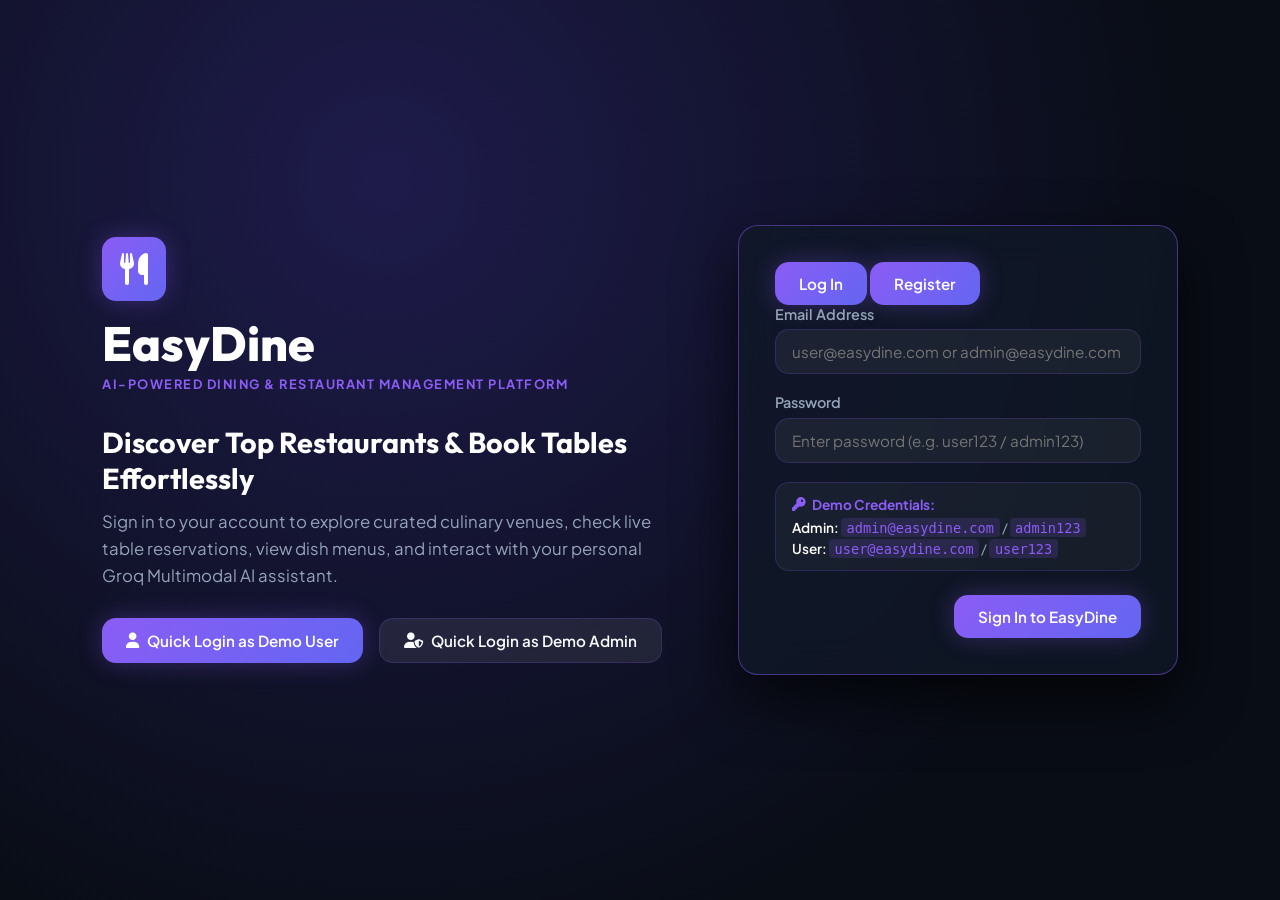
<file: frontend/index.html>
<!DOCTYPE html>
<html lang="en">

<head>
  <meta charset="utf-8" />
  <meta name="viewport" content="width=device-width, initial-scale=1" />
  <title>EasyDine — Discover, Reserve & Dine with AI</title>

  <!-- Google Fonts -->
  <link rel="preconnect" href="https://fonts.googleapis.com">
  <link rel="preconnect" href="https://fonts.gstatic.com" crossorigin>
  <link href="https://fonts.googleapis.com/css2?family=Outfit:wght@400;500;600;700;800&family=Plus+Jakarta+Sans:wght@400;500;600;700&display=swap" rel="stylesheet">

  <link rel="stylesheet" href="https://cdnjs.cloudflare.com/ajax/libs/font-awesome/6.5.0/css/all.min.css" />
  <link rel="stylesheet" href="./styles/main.css" />
</head>

<body class="dashboard-body">

  <!-- ==================== 1. LANDING & LOGIN ENTRANCE GATE ==================== -->
  <div id="landing-gate-section" class="landing-gate-container">
    <div class="landing-hero-content">
      <div class="landing-brand">
        <div class="logo-icon-wrapper large-logo">
          <i class="fa-solid fa-utensils logo-img"></i>
        </div>
        <h1>EasyDine</h1>
        <p class="landing-tagline">AI-POWERED DINING & RESTAURANT MANAGEMENT PLATFORM</p>
      </div>

      <div class="landing-intro">
        <h2>Discover Top Restaurants & Book Tables Effortlessly</h2>
        <p>Sign in to your account to explore curated culinary venues, check live table reservations, view dish menus, and interact with your personal Groq Multimodal AI assistant.</p>
        
        <div class="quick-demo-buttons">
          <button type="button" id="quick-demo-user-btn" class="btn-primary">
            <i class="fa-solid fa-user"></i> Quick Login as Demo User
          </button>
          <button type="button" id="quick-demo-admin-btn" class="btn-secondary">
            <i class="fa-solid fa-user-shield"></i> Quick Login as Demo Admin
          </button>
        </div>
      </div>
    </div>

    <!-- Embedded Auth Card -->
    <div class="landing-auth-card">
      <div class="auth-tabs">
        <button type="button" id="gate-tab-login" class="auth-tab active">Log In</button>
        <button type="button" id="gate-tab-signup" class="auth-tab">Register</button>
      </div>

      <!-- Login Form -->
      <form id="gate-login-form">
        <div class="form-group">
          <label for="gate-login-email">Email Address</label>
          <input type="email" id="gate-login-email" required placeholder="user@easydine.com or admin@easydine.com" />
        </div>
        <div class="form-group">
          <label for="gate-login-password">Password</label>
          <input type="password" id="gate-login-password" required placeholder="Enter password (e.g. user123 / admin123)" />
        </div>
        <div class="demo-credentials-box">
          <div class="cred-title"><i class="fa-solid fa-key"></i> Demo Credentials:</div>
          <div class="cred-row">
            <span class="cred-label">Admin:</span> <code>admin@easydine.com</code> / <code>admin123</code>
          </div>
          <div class="cred-row">
            <span class="cred-label">User:</span> <code>user@easydine.com</code> / <code>user123</code>
          </div>
        </div>
        <div class="modal-actions">
          <button type="submit" class="btn-primary w-100">Sign In to EasyDine</button>
        </div>
      </form>

      <!-- Signup Form -->
      <form id="gate-signup-form" class="hidden">
        <div class="form-group">
          <label for="gate-signup-name">Full Name</label>
          <input type="text" id="gate-signup-name" required placeholder="John Doe" />
        </div>
        <div class="form-group">
          <label for="gate-signup-email">Email Address</label>
          <input type="email" id="gate-signup-email" required placeholder="your.email@domain.com" />
        </div>
        <div class="form-group">
          <label for="gate-signup-password">Password</label>
          <input type="password" id="gate-signup-password" required placeholder="Choose password" />
        </div>
        <div class="form-group">
          <label for="gate-signup-role">Account Type</label>
          <select id="gate-signup-role" class="form-select">
            <option value="user">User (Customer & Diner)</option>
            <option value="admin">Admin (Restaurant Manager)</option>
          </select>
        </div>
        <div class="modal-actions">
          <button type="submit" class="btn-primary w-100">Create Account</button>
        </div>
      </form>
    </div>
  </div>


  <!-- ==================== 2. MAIN DASHBOARD WORKSPACE (AUTHENTICATED) ==================== -->
  <div id="dashboard-workspace-wrapper" class="dashboard-container hidden">
    
    <!-- Persistent Left Sidebar Navigation -->
    <aside class="dashboard-sidebar">
      <div class="sidebar-brand">
        <div class="logo-icon-wrapper">
          <i class="fa-solid fa-utensils logo-img"></i>
        </div>
        <div class="brand-text">
          <h1>EasyDine</h1>
          <span class="brand-tag">DINE & AI MANAGER</span>
        </div>
      </div>

      <nav class="sidebar-menu">
        <div class="menu-label">MAIN NAVIGATION</div>
        <button class="sidebar-nav-btn active" data-tab="tab-overview">
          <i class="fa-solid fa-gauge-high"></i>
          <span>Dashboard</span>
        </button>
        <button class="sidebar-nav-btn" data-tab="tab-restaurants">
          <i class="fa-solid fa-utensils"></i>
          <span>Restaurants</span>
        </button>
        <button class="sidebar-nav-btn" data-tab="tab-bookings">
          <i class="fa-solid fa-calendar-days"></i>
          <span>Bookings</span>
        </button>
        <button class="sidebar-nav-btn" data-tab="tab-analytics">
          <i class="fa-solid fa-chart-pie"></i>
          <span>Analytics</span>
        </button>

        <div class="menu-label" style="margin-top: 1.5rem;">AI INTEGRATION</div>
        <a href="./pages/chat.html" class="sidebar-nav-btn sidebar-ai-btn">
          <i class="fa-solid fa-comments"></i>
          <span>AI Assistant</span>
          <span class="pulse-dot"></span>
        </a>
      </nav>

      <!-- Sidebar User Profile Footer -->
      <div class="sidebar-footer">
        <div id="auth-nav-container">
          <!-- Auth Badge loaded dynamically -->
        </div>
      </div>
    </aside>

    <!-- Main Workspace Container -->
    <main class="dashboard-workspace">
      
      <!-- Top Workspace Bar -->
      <header class="top-bar">
        <div class="top-bar-title">
          <h2 id="current-view-title">Overview Dashboard</h2>
          <span class="top-bar-sub" id="current-view-sub">Real-time restaurant metrics & reservations</span>
        </div>
        <div class="top-bar-actions" style="display: flex; gap: 0.75rem; align-items: center;">
          <div id="top-bar-auth-container">
            <!-- Rendered dynamically -->
          </div>
          <button id="add-restaurant-btn" class="btn-primary admin-only" style="display: none;">
            <i class="fa-solid fa-plus"></i> Add Restaurant
          </button>
        </div>
      </header>

      <!-- Tab Pane 1: Overview Dashboard -->
      <section id="tab-overview" class="tab-pane active">
        <div class="hero-banner">
          <div class="hero-content">
            <div class="hero-badge"><i class="fa-solid fa-sparkles"></i> AI Powered Assistant Ready</div>
            <h2>Welcome to EasyDine Executive Suite</h2>
            <p>Monitor dining operations, explore culinary venues, check live table bookings, and leverage conversational AI.</p>
          </div>
        </div>

        <div class="stats-row">
          <div class="stat-card">
            <div class="stat-icon icon-violet"><i class="fa-solid fa-store"></i></div>
            <div class="stat-info">
              <span class="stat-value" id="stat-resto-count">--</span>
              <span class="stat-label">Restaurants</span>
            </div>
          </div>
          <div class="stat-card">
            <div class="stat-icon icon-emerald"><i class="fa-solid fa-calendar-check"></i></div>
            <div class="stat-info">
              <span class="stat-value" id="stat-bookings-count">--</span>
              <span class="stat-label">Active Bookings</span>
            </div>
          </div>
          <div class="stat-card">
            <div class="stat-icon icon-amber"><i class="fa-solid fa-robot"></i></div>
            <div class="stat-info">
              <span class="stat-value">Groq Llama 3.3</span>
              <span class="stat-label">Multimodal Voice AI</span>
            </div>
          </div>
        </div>

        <!-- Featured Restaurants Preview Grid -->
        <div class="overview-section" style="margin-top: 2.5rem;">
          <div class="section-heading-row">
            <h3><i class="fa-solid fa-fire text-violet"></i> Featured Restaurants Overview</h3>
            <button class="btn-secondary btn-sm" onclick="document.querySelector('.sidebar-nav-btn[data-tab=tab-restaurants]').click()">View All <i class="fa-solid fa-arrow-right"></i></button>
          </div>
          <div id="overview-restaurants" class="restaurants-grid" style="margin-top: 1rem;">
            <!-- Rendered dynamically -->
          </div>
        </div>

        <!-- Recent Bookings Preview Grid -->
        <div class="overview-section" style="margin-top: 2.5rem;">
          <div class="section-heading-row">
            <h3><i class="fa-solid fa-calendar-days text-emerald"></i> Recent Bookings Preview</h3>
            <button class="btn-secondary btn-sm" onclick="document.querySelector('.sidebar-nav-btn[data-tab=tab-bookings]').click()">View All <i class="fa-solid fa-arrow-right"></i></button>
          </div>
          <div id="overview-reservations" class="reservations-grid" style="margin-top: 1rem;">
            <!-- Rendered dynamically -->
          </div>
        </div>
      </section>

      <!-- Tab Pane 2: Restaurants Directory -->
      <section id="tab-restaurants" class="tab-pane hidden">
        <div class="filter-bar">
          <div class="search-input-wrapper">
            <i class="fa-solid fa-magnifying-glass search-icon"></i>
            <input type="text" id="restaurant-search-input" placeholder="Search restaurant by name, location, or cuisine..." />
          </div>
          <div class="cuisine-filter-group">
            <button class="filter-pill active" data-cuisine="all">All Cuisines</button>
            <button class="filter-pill" data-cuisine="Italian">Italian</button>
            <button class="filter-pill" data-cuisine="Indian">Indian</button>
            <button class="filter-pill" data-cuisine="Mexican">Mexican</button>
            <button class="filter-pill" data-cuisine="Chinese">Chinese</button>
          </div>
        </div>

        <div id="restaurants" class="restaurants-grid">
          <!-- Restaurant cards loaded dynamically -->
        </div>
      </section>

      <!-- Tab Pane 3: Bookings & Reservations -->
      <section id="tab-bookings" class="tab-pane hidden">
        <div class="action-bar" style="margin-bottom: 1.25rem; display: flex; justify-content: space-between; align-items: center; flex-wrap: wrap; gap: 1rem;">
          <div class="section-intro">
            <h3><i class="fa-solid fa-calendar-days text-emerald"></i> Table Reservations Suite</h3>
            <p>Interactive table bookings directory, guest management & reservation schedule</p>
          </div>
          <button id="open-booking-modal-btn" class="btn-primary">
            <i class="fa-solid fa-calendar-plus"></i> Book a New Table
          </button>
        </div>

        <!-- Interactive Search & Filter Bar for Bookings -->
        <div class="filter-bar" style="margin-bottom: 1.5rem;">
          <div class="search-input-wrapper">
            <i class="fa-solid fa-magnifying-glass search-icon"></i>
            <input type="text" id="booking-search-input" placeholder="Search booking by guest name, ID, or venue..." />
          </div>
          <div class="cuisine-filter-group">
            <button class="booking-filter-pill active" data-filter="all">All Bookings</button>
            <button class="booking-filter-pill" data-filter="today">Today's Reservations</button>
            <button class="booking-filter-pill" data-filter="upcoming">Upcoming</button>
            <button class="booking-filter-pill" data-filter="large">Large Groups (4+)</button>
          </div>
        </div>

        <div id="reservations-list-container" class="reservations-grid">
          <!-- Reservation cards loaded dynamically -->
        </div>
      </section>

      <!-- Tab Pane 4: System Analytics & Insights -->
      <section id="tab-analytics" class="tab-pane hidden">
        <div class="analytics-grid">
          <div class="analytics-card">
            <div class="analytics-card-header">
              <i class="fa-solid fa-trophy text-amber"></i>
              <h3>Top Rated Restaurant</h3>
            </div>
            <div class="analytics-card-body" id="analytics-top-rated">
              <p class="placeholder-text">Loading insights...</p>
            </div>
          </div>

          <div class="analytics-card">
            <div class="analytics-card-header">
              <i class="fa-solid fa-clock-rotate-left text-violet"></i>
              <h3>Recently Added Venue</h3>
            </div>
            <div class="analytics-card-body" id="analytics-recent-resto">
              <p class="placeholder-text">Loading insights...</p>
            </div>
          </div>

          <div class="analytics-card">
            <div class="analytics-card-header">
              <i class="fa-solid fa-fire text-emerald"></i>
              <h3>Category Highlight</h3>
            </div>
            <div class="analytics-card-body" id="analytics-category">
              <p class="placeholder-text">Loading insights...</p>
            </div>
          </div>
        </div>
      </section>

    </main>
  </div>

  <!-- Add Restaurant Modal Dialog (Admin Only) -->
  <div id="restaurant-modal" class="modal hidden">
    <div class="modal-overlay"></div>
    <div class="modal-content">
      <div class="modal-header">
        <h3><i class="fa-solid fa-utensils"></i> Add New Restaurant</h3>
        <button type="button" class="close-modal-icon" id="close-modal-icon">&times;</button>
      </div>
      <form id="restaurant-form">
        <div class="form-group">
          <label for="resto-name">Restaurant Name</label>
          <input type="text" id="resto-name" required placeholder="e.g. Italian Bistro" />
        </div>

        <div class="form-group">
          <label for="resto-location">Location</label>
          <input type="text" id="resto-location" required placeholder="City, State or Address" />
        </div>

        <div class="form-group">
          <label for="resto-cuisine">Cuisine Type</label>
          <input type="text" id="resto-cuisine" required placeholder="e.g. Italian, Continental, Indian" />
        </div>

        <div class="form-group">
          <label for="resto-rating">Rating (0 - 5)</label>
          <input type="number" step="0.1" min="0" max="5" id="resto-rating" placeholder="4.5" />
        </div>

        <div class="modal-actions">
          <button type="submit" class="btn-primary">Save Restaurant</button>
          <button type="button" id="cancel-modal-btn" class="btn-secondary cancel">Cancel</button>
        </div>
      </form>
    </div>
  </div>

  <!-- Restaurant Menu Items Modal -->
  <div id="menu-modal" class="modal hidden">
    <div class="modal-overlay"></div>
    <div class="modal-content menu-modal-content">
      <div class="modal-header">
        <div>
          <h3 id="menu-modal-title"><i class="fa-solid fa-utensils text-violet"></i> Restaurant Menu</h3>
          <p id="menu-modal-subtitle" class="subtext">Available dishes & pricing</p>
        </div>
        <button type="button" class="close-modal-icon" id="close-menu-modal">&times;</button>
      </div>
      
      <div id="menu-items-list" class="menu-dishes-grid">
        <!-- Dish items populated dynamically -->
      </div>

      <div class="modal-actions" style="margin-top: 1.5rem;">
        <a href="./pages/chat.html" class="btn-primary"><i class="fa-solid fa-comments"></i> Order with AI Assistant</a>
        <button type="button" id="close-menu-btn" class="btn-secondary">Close</button>
      </div>
    </div>
  </div>

  <!-- New Table Booking Modal -->
  <div id="booking-modal" class="modal hidden">
    <div class="modal-overlay"></div>
    <div class="modal-content">
      <div class="modal-header">
        <h3><i class="fa-solid fa-calendar-plus text-emerald"></i> Book a Table Reservation</h3>
        <button type="button" class="close-modal-icon" id="close-booking-modal">&times;</button>
      </div>
      <form id="booking-form">
        <div class="form-group">
          <label for="booking-resto-select">Select Restaurant</label>
          <select id="booking-resto-select" class="form-select" required>
            <!-- Populated dynamically -->
          </select>
        </div>

        <div class="form-group">
          <label for="booking-time">Reservation Date & Time</label>
          <input type="datetime-local" id="booking-time" required />
        </div>

        <div class="form-group">
          <label for="booking-guests">Number of Guests</label>
          <input type="number" id="booking-guests" min="1" max="20" value="2" required />
        </div>

        <div class="form-group">
          <label for="booking-user-id">Guest Name / User ID</label>
          <input type="text" id="booking-user-id" placeholder="e.g. John Doe" required />
        </div>

        <div class="modal-actions">
          <button type="submit" class="btn-primary">Confirm Reservation</button>
          <button type="button" id="cancel-booking-btn" class="btn-secondary">Cancel</button>
        </div>
      </form>
    </div>
  </div>

  <script type="module" src="./scripts/auth.js"></script>
  <script type="module" src="./scripts/main.js"></script>
</body>
</html>
</file>
<file: frontend/styles/main.css>
/* EasyDine Premium Sidebar Dashboard Design System */
:root {
  /* Typography */
  --font-heading: 'Outfit', -apple-system, BlinkMacSystemFont, sans-serif;
  --font-body: 'Plus Jakarta Sans', -apple-system, BlinkMacSystemFont, sans-serif;

  /* Ultra-Premium Color Palette */
  --color-bg: #090D16;
  --color-bg-alt: #0F172A;
  --color-surface: rgba(17, 24, 39, 0.75);
  --color-surface-hover: rgba(30, 41, 59, 0.85);
  --color-surface-solid: #1E293B;

  /* Electric Violet, Mint Emerald & Amber Gradients */
  --grad-primary: linear-gradient(135deg, #8B5CF6 0%, #6366F1 100%);
  --grad-primary-hover: linear-gradient(135deg, #7C3AED 0%, #4F46E5 100%);
  --grad-emerald: linear-gradient(135deg, #10B981 0%, #059669 100%);
  --grad-amber: linear-gradient(135deg, #F59E0B 0%, #D97706 100%);
  --grad-sidebar: linear-gradient(180deg, #0B0F1D 0%, #080B16 100%);

  --color-primary: #8B5CF6;
  --color-secondary: #6366F1;
  --color-emerald: #10B981;
  --color-amber: #F59E0B;

  /* Text Colors */
  --color-text: #F8FAFC;
  --color-text-muted: #94A3B8;
  --color-text-dim: #64748B;
  --color-heading: #FFFFFF;

  /* Borders & Glows */
  --border-glass: 1px solid rgba(139, 92, 246, 0.2);
  --border-glass-hover: 1px solid rgba(139, 92, 246, 0.45);
  --shadow-glass: 0 12px 35px rgba(0, 0, 0, 0.5);
  --shadow-glow: 0 0 25px rgba(139, 92, 246, 0.3);
  --shadow-emerald-glow: 0 0 25px rgba(16, 185, 129, 0.3);

  /* Radius & Motion */
  --radius-sm: 8px;
  --radius-md: 14px;
  --radius-lg: 20px;
  --radius-full: 9999px;
  --transition-fast: all 0.2s cubic-bezier(0.4, 0, 0.2, 1);
  --transition-normal: all 0.3s cubic-bezier(0.4, 0, 0.2, 1);
}

* {
  margin: 0;
  padding: 0;
  box-sizing: border-box;
}

html, body {
  height: 100%;
  overflow: hidden;
  font-family: var(--font-body);
  background-color: var(--color-bg);
  color: var(--color-text);
}

/* Custom Scrollbars */
::-webkit-scrollbar {
  width: 6px;
  height: 6px;
}
::-webkit-scrollbar-track {
  background: var(--color-bg);
}
::-webkit-scrollbar-thumb {
  background: rgba(139, 92, 246, 0.3);
  border-radius: var(--radius-full);
}
::-webkit-scrollbar-thumb:hover {
  background: var(--color-primary);
}

/* Main Dashboard Container (Flex Row Layout) */
.dashboard-container {
  display: flex;
  width: 100vw;
  height: 100vh;
  overflow: hidden;
  background: radial-gradient(circle at 0% 0%, #1E1B4B 0%, #090D16 65%);
}

/* Persistent Left Sidebar Navigation */
.dashboard-sidebar {
  width: 280px;
  flex-shrink: 0;
  background: var(--grad-sidebar);
  border-right: var(--border-glass);
  display: flex;
  flex-direction: column;
  padding: 1.5rem 1.25rem;
  z-index: 100;
  box-shadow: 4px 0 25px rgba(0, 0, 0, 0.5);
}

.sidebar-brand {
  display: flex;
  align-items: center;
  gap: 0.85rem;
  padding-bottom: 1.5rem;
  margin-bottom: 1.5rem;
  border-bottom: var(--border-glass);
}

.logo-icon-wrapper {
  width: 44px;
  height: 44px;
  border-radius: var(--radius-md);
  background: var(--grad-primary);
  display: grid;
  place-items: center;
  box-shadow: var(--shadow-glow);
}

.logo-img {
  font-size: 1.3rem;
  color: #FFFFFF;
}

.brand-text h1 {
  font-family: var(--font-heading);
  font-size: 1.45rem;
  font-weight: 800;
  color: #FFFFFF;
  letter-spacing: -0.5px;
  line-height: 1.1;
}

.brand-tag {
  font-size: 0.65rem;
  font-weight: 700;
  color: var(--color-primary);
  letter-spacing: 1px;
}

/* Sidebar Menu */
.sidebar-menu {
  flex: 1;
  display: flex;
  flex-direction: column;
  gap: 0.4rem;
  overflow-y: auto;
}

.menu-label {
  font-size: 0.7rem;
  font-weight: 700;
  color: var(--color-text-dim);
  letter-spacing: 1px;
  margin-bottom: 0.4rem;
  padding-left: 0.5rem;
}

.sidebar-nav-btn {
  display: flex;
  align-items: center;
  gap: 0.85rem;
  padding: 0.85rem 1rem;
  background: transparent;
  border: 1px solid transparent;
  border-radius: var(--radius-md);
  color: var(--color-text-muted);
  font-family: var(--font-body);
  font-size: 0.95rem;
  font-weight: 600;
  cursor: pointer;
  text-decoration: none;
  transition: var(--transition-fast);
  width: 100%;
  text-align: left;
  position: relative;
}

.sidebar-nav-btn i {
  font-size: 1.1rem;
  width: 22px;
  text-align: center;
  transition: var(--transition-fast);
}

.sidebar-nav-btn:hover {
  background: rgba(255, 255, 255, 0.05);
  color: #FFFFFF;
}

.sidebar-nav-btn.active {
  background: rgba(139, 92, 246, 0.15);
  border-color: rgba(139, 92, 246, 0.4);
  color: #FFFFFF;
  box-shadow: inset 0 0 15px rgba(139, 92, 246, 0.15);
}

.sidebar-nav-btn.active i {
  color: var(--color-primary);
}

.sidebar-ai-btn {
  background: var(--grad-primary);
  color: #FFFFFF !important;
  box-shadow: var(--shadow-glow);
  margin-top: 0.25rem;
}

.sidebar-ai-btn:hover {
  background: var(--grad-primary-hover);
  transform: translateY(-2px);
}

.pulse-dot {
  width: 8px;
  height: 8px;
  border-radius: 50%;
  background: var(--color-emerald);
  box-shadow: 0 0 10px var(--color-emerald);
  margin-left: auto;
  animation: pulseGlow 1.5s infinite;
}

@keyframes pulseGlow {
  0% { transform: scale(0.9); opacity: 0.8; }
  50% { transform: scale(1.2); opacity: 1; }
  100% { transform: scale(0.9); opacity: 0.8; }
}

.sidebar-footer {
  padding-top: 1rem;
  border-top: var(--border-glass);
}

/* Main Workspace Area */
.section-heading-row {
  display: flex;
  justify-content: space-between;
  align-items: center;
  margin-bottom: 0.85rem;
}

.section-heading-row h3 {
  font-family: var(--font-heading);
  font-size: 1.3rem;
  font-weight: 700;
  color: var(--color-heading);
  display: flex;
  align-items: center;
  gap: 0.6rem;
}

.dashboard-workspace {
  flex: 1;
  display: flex;
  flex-direction: column;
  height: 100vh;
  overflow-y: auto;
  padding: 2rem 2.5rem;
}

/* Top Workspace Bar */
.top-bar {
  display: flex;
  justify-content: space-between;
  align-items: center;
  margin-bottom: 2rem;
  padding-bottom: 1.25rem;
  border-bottom: var(--border-glass);
}

.top-bar-title h2 {
  font-family: var(--font-heading);
  font-size: 1.8rem;
  font-weight: 700;
  color: var(--color-heading);
}

.top-bar-sub {
  color: var(--color-text-muted);
  font-size: 0.95rem;
}

/* Tab Panes */
.tab-pane {
  animation: fadeInUp 0.3s cubic-bezier(0.4, 0, 0.2, 1);
}

.tab-pane.hidden {
  display: none !important;
}

@keyframes fadeInUp {
  from { opacity: 0; transform: translateY(15px); }
  to { opacity: 1; transform: translateY(0); }
}

/* Hero Banner in Overview */
.hero-banner {
  background: var(--color-surface);
  backdrop-filter: blur(16px);
  border: var(--border-glass);
  border-radius: var(--radius-lg);
  padding: 2.5rem;
  margin-bottom: 2rem;
  box-shadow: var(--shadow-glass);
  position: relative;
  overflow: hidden;
}

.hero-banner::before {
  content: '';
  position: absolute;
  top: -50%;
  right: -20%;
  width: 350px;
  height: 350px;
  background: radial-gradient(circle, rgba(139, 92, 246, 0.25) 0%, transparent 70%);
  pointer-events: none;
}

.hero-badge {
  display: inline-flex;
  align-items: center;
  gap: 0.5rem;
  padding: 0.4rem 1rem;
  border-radius: var(--radius-full);
  background: rgba(139, 92, 246, 0.15);
  border: 1px solid rgba(139, 92, 246, 0.35);
  color: var(--color-primary);
  font-size: 0.85rem;
  font-weight: 600;
  margin-bottom: 1rem;
}

.hero-content h2 {
  font-family: var(--font-heading);
  font-size: 2.2rem;
  font-weight: 800;
  color: #FFFFFF;
  margin-bottom: 0.75rem;
}

.hero-content p {
  color: var(--color-text-muted);
  font-size: 1.05rem;
  max-width: 700px;
}

/* Stat Counters Row */
.stats-row {
  display: grid;
  grid-template-columns: repeat(auto-fit, minmax(240px, 1fr));
  gap: 1.5rem;
  margin-top: 1.5rem;
}

.stat-card {
  background: var(--color-surface);
  backdrop-filter: blur(12px);
  border: var(--border-glass);
  border-radius: var(--radius-lg);
  padding: 1.25rem 1.5rem;
  display: flex;
  align-items: center;
  gap: 1.2rem;
  box-shadow: var(--shadow-glass);
  transition: var(--transition-fast);
}

.stat-card:hover {
  transform: translateY(-4px);
  border-color: var(--color-primary);
}

.stat-icon {
  width: 48px;
  height: 48px;
  border-radius: var(--radius-md);
  display: grid;
  place-items: center;
  font-size: 1.3rem;
}

.icon-violet { background: rgba(139, 92, 246, 0.15); color: var(--color-primary); }
.icon-emerald { background: rgba(16, 185, 129, 0.15); color: var(--color-emerald); }
.icon-amber { background: rgba(245, 158, 11, 0.15); color: var(--color-amber); }

.stat-info {
  display: flex;
  flex-direction: column;
}

.stat-value {
  font-family: var(--font-heading);
  font-size: 1.5rem;
  font-weight: 800;
  color: #FFFFFF;
}

.stat-label {
  font-size: 0.85rem;
  color: var(--color-text-muted);
}

/* Filter Bar & Search */
.filter-bar {
  display: flex;
  flex-direction: column;
  gap: 1.2rem;
  margin-bottom: 2rem;
}

.search-input-wrapper {
  position: relative;
  width: 100%;
}

.search-icon {
  position: absolute;
  left: 1.25rem;
  top: 50%;
  transform: translateY(-50%);
  color: var(--color-text-dim);
}

.search-input-wrapper input {
  width: 100%;
  padding: 0.85rem 1rem 0.85rem 3rem;
  background: var(--color-surface);
  border: var(--border-glass);
  border-radius: var(--radius-md);
  color: #FFFFFF;
  font-family: var(--font-body);
  font-size: 0.95rem;
  transition: var(--transition-fast);
}

.search-input-wrapper input:focus {
  outline: none;
  border-color: var(--color-primary);
  box-shadow: 0 0 20px rgba(139, 92, 246, 0.25);
}

.cuisine-filter-group {
  display: flex;
  gap: 0.6rem;
  flex-wrap: wrap;
}

.filter-pill {
  background: rgba(255, 255, 255, 0.04);
  border: var(--border-glass);
  color: var(--color-text-muted);
  padding: 0.5rem 1.2rem;
  border-radius: var(--radius-full);
  font-size: 0.85rem;
  font-weight: 600;
  cursor: pointer;
  transition: var(--transition-fast);
}

.filter-pill:hover,
.filter-pill.active {
  background: var(--grad-primary);
  color: #FFFFFF;
  border-color: transparent;
  box-shadow: var(--shadow-glow);
}

/* Restaurant Cards Grid */
.restaurants-grid {
  display: grid;
  grid-template-columns: repeat(auto-fill, minmax(320px, 1fr));
  gap: 1.75rem;
}

.restaurant-card {
  background: var(--color-surface);
  backdrop-filter: blur(12px);
  border: var(--border-glass);
  border-radius: var(--radius-lg);
  overflow: hidden;
  transition: var(--transition-normal);
  display: flex;
  flex-direction: column;
}

.restaurant-card-banner {
  position: relative;
  width: 100%;
  height: 180px;
  overflow: hidden;
}

.restaurant-img {
  width: 100%;
  height: 100%;
  object-fit: cover;
  transition: transform 0.4s ease;
}

.restaurant-card:hover .restaurant-img {
  transform: scale(1.06);
}

.cuisine-tag-badge {
  position: absolute;
  bottom: 0.75rem;
  left: 0.75rem;
  background: rgba(9, 13, 22, 0.85);
  backdrop-filter: blur(8px);
  border: 1px solid rgba(139, 92, 246, 0.4);
  color: var(--color-primary);
  padding: 0.25rem 0.75rem;
  border-radius: var(--radius-full);
  font-size: 0.75rem;
  font-weight: 700;
  text-transform: uppercase;
  letter-spacing: 0.5px;
}

.badge-guests-pill {
  position: absolute;
  bottom: 0.75rem;
  right: 0.75rem;
  background: rgba(9, 13, 22, 0.85);
  backdrop-filter: blur(8px);
  border: 1px solid rgba(16, 185, 129, 0.4);
  color: var(--color-emerald);
  padding: 0.25rem 0.75rem;
  border-radius: var(--radius-full);
  font-size: 0.75rem;
  font-weight: 700;
}

.booking-filter-pill {
  background: rgba(255, 255, 255, 0.05);
  border: var(--border-glass);
  color: var(--color-text-muted);
  padding: 0.5rem 1.25rem;
  border-radius: var(--radius-full);
  font-size: 0.85rem;
  font-weight: 600;
  cursor: pointer;
  transition: var(--transition-fast);
}

.booking-filter-pill:hover,
.booking-filter-pill.active {
  background: var(--color-emerald);
  color: #FFFFFF;
  border-color: var(--color-emerald);
  box-shadow: 0 0 15px rgba(16, 185, 129, 0.3);
}

/* Reservation Ticket Cards (Image-Free Ticket Design) */
.reservation-ticket-card {
  background: var(--color-surface);
  backdrop-filter: blur(16px);
  border: 1px solid rgba(255, 255, 255, 0.08);
  border-radius: var(--radius-lg);
  padding: 1.5rem;
  transition: var(--transition-normal);
  display: flex;
  flex-direction: column;
  justify-content: space-between;
  position: relative;
}

.reservation-ticket-card:hover {
  transform: translateY(-5px);
  border-color: var(--color-emerald);
  box-shadow: 0 10px 30px rgba(16, 185, 129, 0.15);
}

.ticket-header {
  display: flex;
  justify-content: space-between;
  align-items: center;
  margin-bottom: 1rem;
  padding-bottom: 0.75rem;
  border-bottom: 1px dashed rgba(255, 255, 255, 0.1);
}

.ticket-badge {
  font-size: 0.75rem;
  font-weight: 700;
  color: var(--color-primary);
  letter-spacing: 0.5px;
}

.status-glow-badge {
  padding: 0.25rem 0.65rem;
  border-radius: var(--radius-full);
  font-size: 0.7rem;
  font-weight: 700;
  text-transform: uppercase;
}

.status-glow-badge.confirmed {
  background: rgba(16, 185, 129, 0.15);
  color: var(--color-emerald);
  border: 1px solid rgba(16, 185, 129, 0.3);
  box-shadow: 0 0 10px rgba(16, 185, 129, 0.2);
}

.ticket-venue-row {
  display: flex;
  justify-content: space-between;
  align-items: center;
  margin-bottom: 1.25rem;
}

.ticket-venue-name {
  font-family: var(--font-heading);
  font-size: 1.25rem;
  font-weight: 700;
  color: #FFFFFF;
}

.ticket-metrics-grid {
  display: grid;
  grid-template-columns: repeat(3, 1fr);
  gap: 0.75rem;
  margin-bottom: 1.25rem;
  background: rgba(255, 255, 255, 0.02);
  border: var(--border-glass);
  padding: 0.85rem;
  border-radius: var(--radius-md);
}

.metric-box {
  display: flex;
  align-items: center;
  gap: 0.6rem;
}

.metric-box i {
  font-size: 1.1rem;
}

.metric-info {
  display: flex;
  flex-direction: column;
}

.metric-label {
  font-size: 0.7rem;
  color: var(--color-text-muted);
  text-transform: uppercase;
  font-weight: 600;
}

.metric-val {
  font-size: 0.85rem;
  font-weight: 700;
  color: #FFFFFF;
}

.ticket-actions {
  display: flex;
  gap: 0.6rem;
}

.btn-danger-sm {
  background: rgba(239, 68, 68, 0.15);
  color: #EF4444;
  border: 1px solid rgba(239, 68, 68, 0.3);
  padding: 0.4rem 0.85rem;
  border-radius: var(--radius-md);
  font-size: 0.8rem;
  font-weight: 600;
  cursor: pointer;
  transition: var(--transition-fast);
}

.btn-danger-sm:hover {
  background: #EF4444;
  color: #FFFFFF;
}

.restaurant-card-body {
  padding: 1.25rem;
  display: flex;
  flex-direction: column;
  flex: 1;
  justify-content: space-between;
}

.restaurant-card:hover {
  transform: translateY(-6px);
  border-color: var(--color-primary);
  box-shadow: var(--shadow-glow);
}

/* Menu Modal & Dish Cards */
.menu-modal-content {
  max-width: 650px !important;
  max-height: 85vh;
  display: flex;
  flex-direction: column;
}

.menu-dishes-grid {
  display: flex;
  flex-direction: column;
  gap: 1rem;
  overflow-y: auto;
  max-height: 55vh;
  padding-right: 0.5rem;
  margin-top: 1rem;
}

.hidden {
  display: none !important;
}

.dish-card {
  background: rgba(255, 255, 255, 0.03);
  border: var(--border-glass);
  border-radius: var(--radius-md);
  padding: 0.85rem 1.1rem;
  display: flex;
  align-items: center;
  gap: 1.2rem;
  transition: var(--transition-fast);
}

.dish-card:hover {
  background: rgba(255, 255, 255, 0.07);
  border-color: var(--color-primary);
  transform: translateX(4px);
}

.dish-img-thumb {
  width: 76px;
  height: 76px;
  border-radius: var(--radius-md);
  object-fit: cover;
  flex-shrink: 0;
  border: 1px solid rgba(139, 92, 246, 0.3);
}

.dish-card-content {
  flex: 1;
}

/* Demo Credentials Box on Landing Auth Card */
.demo-credentials-box {
  background: rgba(255, 255, 255, 0.04);
  border: var(--border-glass);
  border-radius: var(--radius-md);
  padding: 0.85rem 1rem;
  margin-bottom: 1.25rem;
  font-size: 0.85rem;
}

.cred-title {
  font-weight: 700;
  color: var(--color-primary);
  margin-bottom: 0.35rem;
  display: flex;
  align-items: center;
  gap: 0.4rem;
}

.cred-row {
  color: var(--color-text-muted);
  margin-top: 0.25rem;
}

.cred-label {
  font-weight: 600;
  color: #FFFFFF;
}

.demo-credentials-box code {
  background: rgba(139, 92, 246, 0.15);
  color: var(--color-primary);
  padding: 0.1rem 0.35rem;
  border-radius: 4px;
}

.dish-card:hover {
  background: rgba(255, 255, 255, 0.06);
  border-color: var(--color-primary);
}

.dish-card-header {
  display: flex;
  justify-content: space-between;
  align-items: flex-start;
  gap: 1rem;
  margin-bottom: 0.4rem;
}

.dish-title-group {
  display: flex;
  align-items: center;
  gap: 0.6rem;
  flex-wrap: wrap;
}

.dish-title-group h4 {
  font-family: var(--font-heading);
  font-size: 1.1rem;
  font-weight: 700;
  color: #FFFFFF;
}

.badge-category {
  background: rgba(139, 92, 246, 0.15);
  border: 1px solid rgba(139, 92, 246, 0.35);
  color: var(--color-primary);
  padding: 0.15rem 0.6rem;
  border-radius: var(--radius-full);
  font-size: 0.75rem;
  font-weight: 600;
}

.dish-price {
  font-family: var(--font-heading);
  font-size: 1.15rem;
  font-weight: 800;
  color: var(--color-emerald);
}

.dish-desc {
  color: var(--color-text-muted);
  font-size: 0.88rem;
  line-height: 1.4;
}

.restaurant-header {
  display: flex;
  justify-content: space-between;
  align-items: flex-start;
  gap: 1rem;
  margin-bottom: 1rem;
}

.restaurant-name {
  font-family: var(--font-heading);
  font-size: 1.35rem;
  font-weight: 700;
  color: var(--color-heading);
}

.restaurant-rating {
  background: rgba(245, 158, 11, 0.15);
  border: 1px solid rgba(245, 158, 11, 0.3);
  color: var(--color-amber);
  padding: 0.35rem 0.75rem;
  border-radius: var(--radius-full);
  font-weight: 700;
  font-size: 0.9rem;
  display: flex;
  align-items: center;
  gap: 0.35rem;
}

.restaurant-details {
  display: flex;
  flex-direction: column;
  gap: 0.6rem;
}

.restaurant-info {
  color: var(--color-text-muted);
  font-size: 0.95rem;
  display: flex;
  align-items: center;
  gap: 0.65rem;
}

.restaurant-info i {
  color: var(--color-primary);
  width: 18px;
  text-align: center;
}

/* Reservations Grid & Cards */
.reservations-grid {
  display: grid;
  grid-template-columns: repeat(auto-fill, minmax(320px, 1fr));
  gap: 1.5rem;
}

.reservation-card {
  background: var(--color-surface);
  backdrop-filter: blur(12px);
  border: var(--border-glass);
  border-radius: var(--radius-lg);
  padding: 1.35rem;
  transition: var(--transition-normal);
  display: flex;
  flex-direction: column;
  gap: 0.85rem;
}

.reservation-card:hover {
  transform: translateY(-4px);
  border-color: var(--color-emerald);
  box-shadow: var(--shadow-emerald-glow);
}

.reservation-card-header {
  display: flex;
  justify-content: space-between;
  align-items: center;
  gap: 0.5rem;
  border-bottom: var(--border-glass);
  padding-bottom: 0.65rem;
}

.reservation-card-header h4 {
  font-family: var(--font-heading);
  font-size: 1.15rem;
  font-weight: 700;
  color: var(--color-heading);
  display: flex;
  align-items: center;
  gap: 0.5rem;
}

.reservation-card-header h4 i {
  color: var(--color-emerald);
}

.badge-guests {
  background: rgba(16, 185, 129, 0.15);
  border: 1px solid rgba(16, 185, 129, 0.35);
  color: var(--color-emerald);
  padding: 0.3rem 0.75rem;
  border-radius: var(--radius-full);
  font-size: 0.85rem;
  font-weight: 600;
}

.reservation-card-body p {
  color: var(--color-text-muted);
  font-size: 0.9rem;
  margin-top: 0.35rem;
  display: flex;
  align-items: center;
  gap: 0.6rem;
}

.reservation-card-body p i {
  color: var(--color-emerald);
  width: 16px;
  text-align: center;
}

/* Analytics Cards */
.analytics-grid {
  display: grid;
  grid-template-columns: repeat(auto-fill, minmax(300px, 1fr));
  gap: 1.5rem;
}

.analytics-card {
  background: var(--color-surface);
  backdrop-filter: blur(12px);
  border: var(--border-glass);
  border-radius: var(--radius-lg);
  padding: 1.5rem;
  box-shadow: var(--shadow-glass);
}

.analytics-card-header {
  display: flex;
  align-items: center;
  gap: 0.75rem;
  margin-bottom: 1rem;
  border-bottom: var(--border-glass);
  padding-bottom: 0.75rem;
}

.analytics-card-header h3 {
  font-family: var(--font-heading);
  font-size: 1.15rem;
  font-weight: 700;
  color: var(--color-heading);
}

.analytics-stat-highlight h4 {
  font-size: 1.2rem;
  color: #FFFFFF;
  margin-bottom: 0.4rem;
}

.analytics-stat-highlight p {
  color: var(--color-text-muted);
  font-size: 0.95rem;
}

.text-amber { color: var(--color-amber); }
.text-emerald { color: var(--color-emerald); }
.text-violet { color: var(--color-primary); }

/* Buttons */
.btn-primary, button {
  background: var(--grad-primary);
  color: #FFFFFF;
  border: none;
  padding: 0.75rem 1.5rem;
  border-radius: var(--radius-md);
  cursor: pointer;
  font-family: var(--font-body);
  font-size: 0.95rem;
  font-weight: 600;
  display: inline-flex;
  align-items: center;
  gap: 0.5rem;
  transition: var(--transition-fast);
  box-shadow: var(--shadow-glow);
}

.btn-primary:hover, button:hover {
  background: var(--grad-primary-hover);
  transform: translateY(-2px);
}

.btn-secondary {
  background: rgba(255, 255, 255, 0.08);
  color: var(--color-text);
  border: var(--border-glass);
  box-shadow: none;
}
.btn-secondary:hover {
  background: rgba(255, 255, 255, 0.15);
}

/* Modals */
.modal {
  position: fixed;
  top: 0;
  left: 0;
  width: 100%;
  height: 100%;
  display: flex;
  justify-content: center;
  align-items: center;
  z-index: 2000;
}

.modal.hidden {
  display: none !important;
}

.modal-overlay {
  position: absolute;
  top: 0;
  left: 0;
  width: 100%;
  height: 100%;
  background: rgba(0, 0, 0, 0.8);
  backdrop-filter: blur(8px);
}

.modal-content {
  position: relative;
  z-index: 2001;
  background: #0F172A;
  border: var(--border-glass-hover);
  border-radius: var(--radius-lg);
  padding: 2.25rem;
  width: 90%;
  max-width: 480px;
  box-shadow: 0 25px 50px -12px rgba(0, 0, 0, 0.7);
  animation: fadeInUp 0.25s ease-out;
}

.modal-header {
  display: flex;
  justify-content: space-between;
  align-items: center;
  margin-bottom: 1.5rem;
}

.modal-header h3 {
  font-family: var(--font-heading);
  font-size: 1.4rem;
  color: var(--color-heading);
  display: flex;
  align-items: center;
  gap: 0.6rem;
}

.close-modal-icon {
  background: none;
  border: none;
  color: var(--color-text-muted);
  font-size: 1.6rem;
  cursor: pointer;
}

.form-group {
  margin-bottom: 1.2rem;
}

.form-group label {
  display: block;
  font-size: 0.9rem;
  font-weight: 600;
  color: var(--color-text-muted);
  margin-bottom: 0.4rem;
}

.form-group input, .form-select {
  width: 100%;
  padding: 0.75rem 1rem;
  background: rgba(255, 255, 255, 0.05);
  border: var(--border-glass);
  border-radius: var(--radius-md);
  color: #FFFFFF;
  font-family: var(--font-body);
  font-size: 0.95rem;
}

.form-group input:focus {
  outline: none;
  border-color: var(--color-primary);
  box-shadow: 0 0 15px rgba(139, 92, 246, 0.3);
}

.modal-actions {
  display: flex;
  justify-content: flex-end;
  gap: 1rem;
  margin-top: 1.5rem;
}

/* User Profile Badge */
.user-profile-badge {
  display: flex;
  align-items: center;
  gap: 0.6rem;
  background: rgba(255, 255, 255, 0.05);
  border: var(--border-glass);
  padding: 0.4rem 0.85rem;
  border-radius: var(--radius-full);
}

.badge-role {
  padding: 0.2rem 0.5rem;
  border-radius: var(--radius-full);
  font-size: 0.7rem;
  font-weight: 700;
  text-transform: uppercase;
}

.badge-role.admin { background: rgba(239, 68, 68, 0.15); color: #EF4444; border: 1px solid rgba(239, 68, 68, 0.3); }
.badge-role.user { background: rgba(16, 185, 129, 0.15); color: #10B981; border: 1px solid rgba(16, 185, 129, 0.3); }

.user-name { font-size: 0.85rem; font-weight: 600; color: #FFFFFF; }
.btn-logout { background: none; border: none; color: var(--color-text-muted); cursor: pointer; }
.btn-logout:hover { color: #EF4444; }

/* Landing & Login Entrance Gate */
.landing-gate-container {
  min-height: 100vh;
  width: 100vw;
  display: flex;
  align-items: center;
  justify-content: center;
  gap: 3.5rem;
  padding: 3rem 2rem;
  background: radial-gradient(circle at 30% 20%, #1E1B4B 0%, #090D16 70%);
  position: relative;
  overflow-y: auto;
}

.landing-hero-content {
  max-width: 580px;
}

.landing-brand {
  margin-bottom: 2rem;
}

.large-logo {
  width: 64px !important;
  height: 64px !important;
  margin-bottom: 1rem;
}

.large-logo i {
  font-size: 2rem !important;
}

.landing-brand h1 {
  font-family: var(--font-heading);
  font-size: 3rem;
  font-weight: 800;
  color: #FFFFFF;
  line-height: 1.1;
}

.landing-tagline {
  font-size: 0.8rem;
  font-weight: 700;
  color: var(--color-primary);
  letter-spacing: 1.5px;
  margin-top: 0.35rem;
}

.landing-intro h2 {
  font-family: var(--font-heading);
  font-size: 1.8rem;
  font-weight: 700;
  color: var(--color-heading);
  margin-bottom: 0.85rem;
}

.landing-intro p {
  color: var(--color-text-muted);
  font-size: 1.05rem;
  line-height: 1.6;
  margin-bottom: 1.75rem;
}

.quick-demo-buttons {
  display: flex;
  gap: 1rem;
  flex-wrap: wrap;
}

.landing-auth-card {
  background: var(--color-surface);
  backdrop-filter: blur(20px);
  border: var(--border-glass-hover);
  border-radius: var(--radius-lg);
  padding: 2.25rem;
  width: 100%;
  max-width: 440px;
  box-shadow: 0 25px 60px rgba(0, 0, 0, 0.7);
}

/* Responsive adjustments */
@media (max-width: 900px) {
  .landing-gate-container { flex-direction: column; gap: 2rem; padding: 1.5rem; }
  .dashboard-container { flex-direction: column; }
  .dashboard-sidebar { width: 100%; height: auto; }
  .dashboard-workspace { padding: 1.25rem; }
}
</file>
